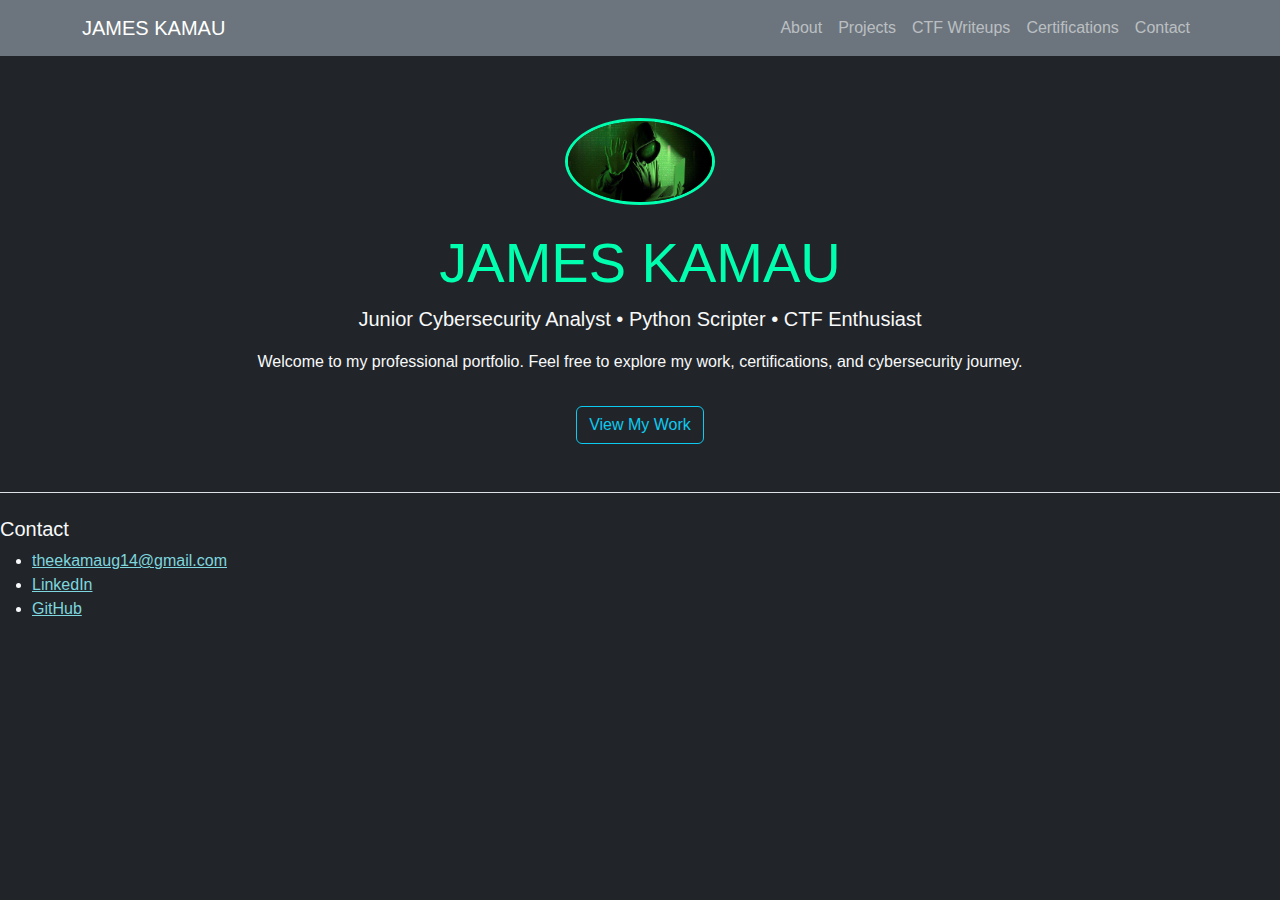
<file: index.html>
<!DOCTYPE html>
<html lang="en">
<head>
  <meta charset="UTF-8">
  <title>James Kamau | Cybersecurity Portfolio</title>
  <meta name="viewport" content="width=device-width, initial-scale=1">
  <link href="https://cdn.jsdelivr.net/npm/bootstrap@5.3.3/dist/css/bootstrap.min.css" rel="stylesheet">
  <link rel="stylesheet" href="assets/style.css">
</head>
<body class="bg-dark text-light">
  <nav class="navbar navbar-expand-lg navbar-dark bg-secondary fixed-top">
    <div class="container">
      <span class="navbar-brand mb-0 h1">JAMES KAMAU</span>
      <button class="navbar-toggler" type="button" data-bs-toggle="collapse" data-bs-target="#navbarNav">
        <span class="navbar-toggler-icon"></span>
      </button>
      <div class="collapse navbar-collapse" id="navbarNav">
        <ul class="navbar-nav ms-auto">
          <li class="nav-item"><a class="nav-link" href="about.html">About</a></li>
          <li class="nav-item"><a class="nav-link" href="projects.html">Projects</a></li>
          <li class="nav-item"><a class="nav-link" href="ctf_writeups.html">CTF Writeups</a></li>
          <li class="nav-item"><a class="nav-link" href="certifications.html">Certifications</a></li>
          <li class="nav-item"><a class="nav-link" href="contact.html">Contact</a></li>
        </ul>
      </div>
    </div>
  </nav>

  <main class="container text-center py-5">
    <img src="images/my-image.jpeg" alt="Profile picture" class="rounded-circle mb-4" width="150">
    <h1 class="display-4">JAMES KAMAU</h1>
    <p class="lead">Junior Cybersecurity Analyst • Python Scripter • CTF Enthusiast</p>
    <p>Welcome to my professional portfolio. Feel free to explore my work, certifications, and cybersecurity journey.</p>
    <a href="projects.html" class="btn btn-outline-info mt-3">View My Work</a>
  </main>
  <!-- FOOTER -->
    <footer class="pt-4 border-top">
      <h5>Contact</h5>
      <ul>
        <li><a href="mailto:theekamaug14@gmail.com">theekamaug14@gmail.com</a></li>
        <li><a href="https://www.linkedin.com/in/james-kamau-4ab165300/" target="_blank">LinkedIn</a></li>
        <li><a href="https://github.com/G-FORCE14" target="_blank">GitHub</a></li>
      </ul>
    </footer>
  </div>
  <script src="https://cdn.jsdelivr.net/npm/bootstrap@5.3.3/dist/js/bootstrap.bundle.min.js"></script>
<!-- Goatcount analytics -->
  <script data-goatcounter="https://gforce-14.goatcounter.com/count"
        async src="//gc.zgo.at/count.js"></script>
</body>
</html>
</file>
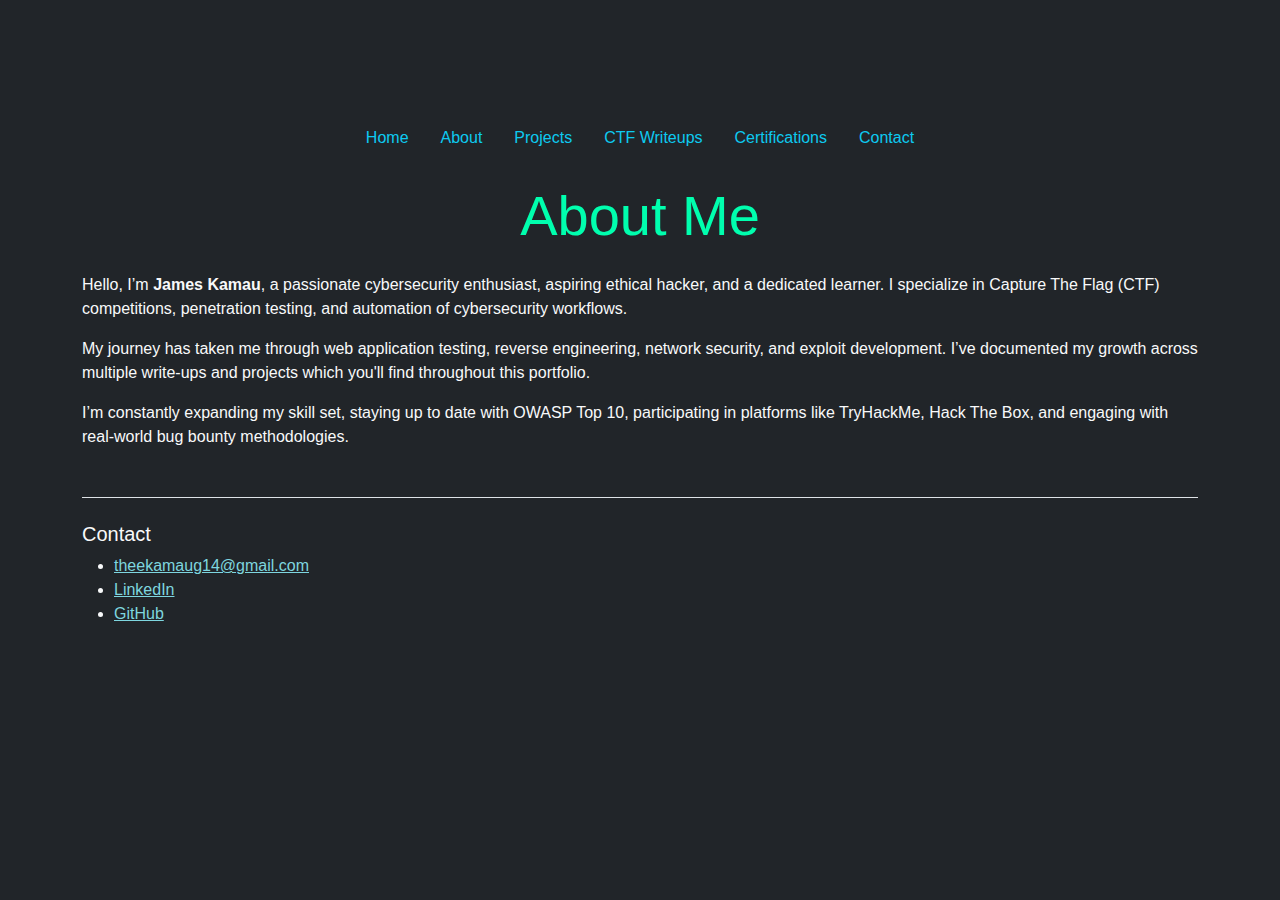
<file: about.html>
<!-- about.html -->
<!DOCTYPE html>
<html lang="en">
<head>
  <meta charset="UTF-8">
  <title>About | James Kamau</title>
  <meta name="viewport" content="width=device-width, initial-scale=1">
  <link rel="stylesheet" href="https://cdn.jsdelivr.net/npm/bootstrap@5.3.0/dist/css/bootstrap.min.css">
  <link rel="stylesheet" href="assets/style.css">
</head>
<body class="bg-dark text-light">
  <div class="container py-5">

     <nav class="mb-4">
      <ul class="nav justify-content-center">
        <li class="nav-item"><a class="nav-link text-info" href="index.html">Home</a></li>
        <li class="nav-item"><a class="nav-link text-info" href="about.html">About</a></li>
        <li class="nav-item"><a class="nav-link text-info active" href="projects.html">Projects</a></li>
        <li class="nav-item"><a class="nav-link text-info" href="ctf_writeups.html">CTF Writeups</a></li>
        <li class="nav-item"><a class="nav-link text-info" href="certifications.html">Certifications</a></li>
        <li class="nav-item"><a class="nav-link text-info" href="contact.html">Contact</a></li>
      </ul>
    </nav>

    <div class="text-center mb-4">
      <h1 class="display-4">About Me</h1>
    </div>

    <div class="mb-5">
      <p>Hello, I’m <strong>James Kamau</strong>, a passionate cybersecurity enthusiast, aspiring ethical hacker, and a dedicated learner. I specialize in Capture The Flag (CTF) competitions, penetration testing, and automation of cybersecurity workflows.</p>
      <p>My journey has taken me through web application testing, reverse engineering, network security, and exploit development. I’ve documented my growth across multiple write-ups and projects which you'll find throughout this portfolio.</p>
      <p>I’m constantly expanding my skill set, staying up to date with OWASP Top 10, participating in platforms like TryHackMe, Hack The Box, and engaging with real-world bug bounty methodologies.</p>
    </div>

    <footer class="pt-4 border-top">
      <h5>Contact</h5>
      <ul>
        <li><a href="mailto:theekamaug14@gmail.com">theekamaug14@gmail.com</a></li>
        <li><a href="https://www.linkedin.com/in/james-kamau-4ab165300/" target="_blank">LinkedIn</a></li>
        <li><a href="https://github.com/G-FORCE14" target="_blank">GitHub</a></li>
      </ul>
    </footer>
  </div>
</body>
</html>
</file>
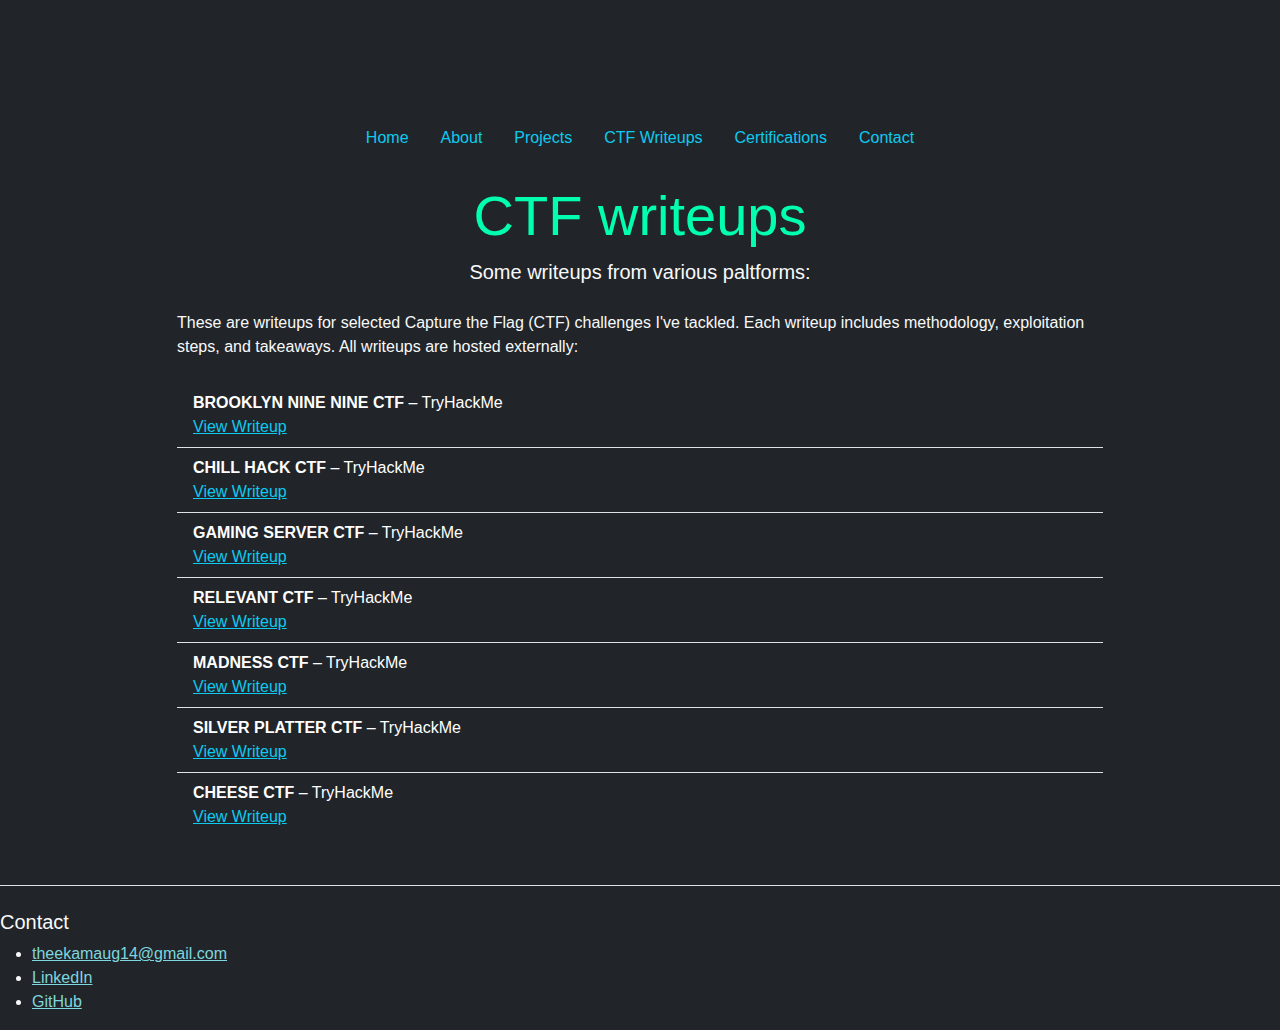
<file: ctf_writeups.html>
<!DOCTYPE html>
<html lang="en">
<head>
  <meta charset="UTF-8">
  <title>Projects | James Kamau</title>
  <meta name="viewport" content="width=device-width, initial-scale=1">
  <link rel="stylesheet" href="https://cdn.jsdelivr.net/npm/bootstrap@5.3.0/dist/css/bootstrap.min.css">
  <link rel="stylesheet" href="assets/style.css">
</head>
<body class="bg-dark text-light">
  <div class="container py-5">

    <!-- NAVBAR -->
    <nav class="mb-4">
      <ul class="nav justify-content-center">
        <li class="nav-item"><a class="nav-link text-info" href="index.html">Home</a></li>
        <li class="nav-item"><a class="nav-link text-info" href="about.html">About</a></li>
        <li class="nav-item"><a class="nav-link text-info active" href="projects.html">Projects</a></li>
        <li class="nav-item"><a class="nav-link text-info" href="ctf_writeups.html">CTF Writeups</a></li>
        <li class="nav-item"><a class="nav-link text-info" href="certifications.html">Certifications</a></li>
        <li class="nav-item"><a class="nav-link text-info" href="contact.html">Contact</a></li>
      </ul>
    </nav>

    <!-- PAGE HEADING -->
    <div class="text-center mb-4">
      <h1 class="display-4">CTF writeups</h1>
      <p class="lead">Some writeups from various paltforms:</p>
    </div>

    <div class="row justify-content-center">
      <div class="col-md-10">
        <p class="mb-4">These are writeups for selected Capture the Flag (CTF) challenges I've tackled. Each writeup includes methodology, exploitation steps, and takeaways. All writeups are hosted externally:</p>

        <ul class="list-group list-group-flush">
          <li class="list-group-item bg-dark text-white">
            <strong>BROOKLYN NINE NINE CTF</strong> – TryHackMe<br/>
            <a href="https://pyrite-decision-f4d.notion.site/BROOKLYN-NINE-NINE-CTF-1e7dade2349b80c6897cc8a1b6d6ce28" target="_blank" class="text-info">View Writeup</a>
          </li>
          <li class="list-group-item bg-dark text-white">
            <strong>CHILL HACK CTF</strong> – TryHackMe<br/>
            <a href="https://pyrite-decision-f4d.notion.site/CHILL-HACK-CTF-1e8dade2349b80ac8501d7f039a4ad2e" target="_blank" class="text-info">View Writeup</a>
          </li>
          <li class="list-group-item bg-dark text-white">
            <strong>GAMING SERVER CTF</strong> – TryHackMe<br/>
            <a href="https://pyrite-decision-f4d.notion.site/GAMING-SERVER-CTF-215dade2349b80c4b83cff52b9089f36" target="_blank" class="text-info">View Writeup</a>
          </li>
          <li class="list-group-item bg-dark text-white">
            <strong>RELEVANT CTF</strong> – TryHackMe<br/>
            <a href="https://pyrite-decision-f4d.notion.site/RELEVANT-CTF-21fdade2349b80b7b243f35b7d979ad0" target="_blank" class="text-info">View Writeup</a>
          </li>
          <li class="list-group-item bg-dark text-white">
            <strong>MADNESS CTF</strong> – TryHackMe<br/>
            <a href="https://pyrite-decision-f4d.notion.site/MADNESS-CTF-214dade2349b805bb3cafa3ebb959998" target="_blank" class="text-info">View Writeup</a>
          </li>
          <li class="list-group-item bg-dark text-white">
            <strong>SILVER PLATTER CTF</strong> – TryHackMe<br/>
            <a href="https://pyrite-decision-f4d.notion.site/SILVER-PLATTER-1e5dade2349b80e1a228e0f98f72b76b" target="_blank" class="text-info">View Writeup</a>
          </li>
           <li class="list-group-item bg-dark text-white">
            <strong>CHEESE CTF</strong> – TryHackMe<br/>
            <a href="https://pyrite-decision-f4d.notion.site/Cheese-CTF-1e5dade2349b8002808bd540cc9f7927" target="_blank" class="text-info">View Writeup</a>
          </li>
          <!-- Add more writeups here -->
        </ul>
      </div>
    </div>
  </div>
<!-- FOOTER -->
    <footer class="pt-4 border-top">
      <h5>Contact</h5>
      <ul>
        <li><a href="mailto:theekamaug14@gmail.com">theekamaug14@gmail.com</a></li>
        <li><a href="https://www.linkedin.com/in/james-kamau-4ab165300/" target="_blank">LinkedIn</a></li>
        <li><a href="https://github.com/G-FORCE14" target="_blank">GitHub</a></li>
      </ul>
    </footer>
  </div>
</body>
</html>
</file>
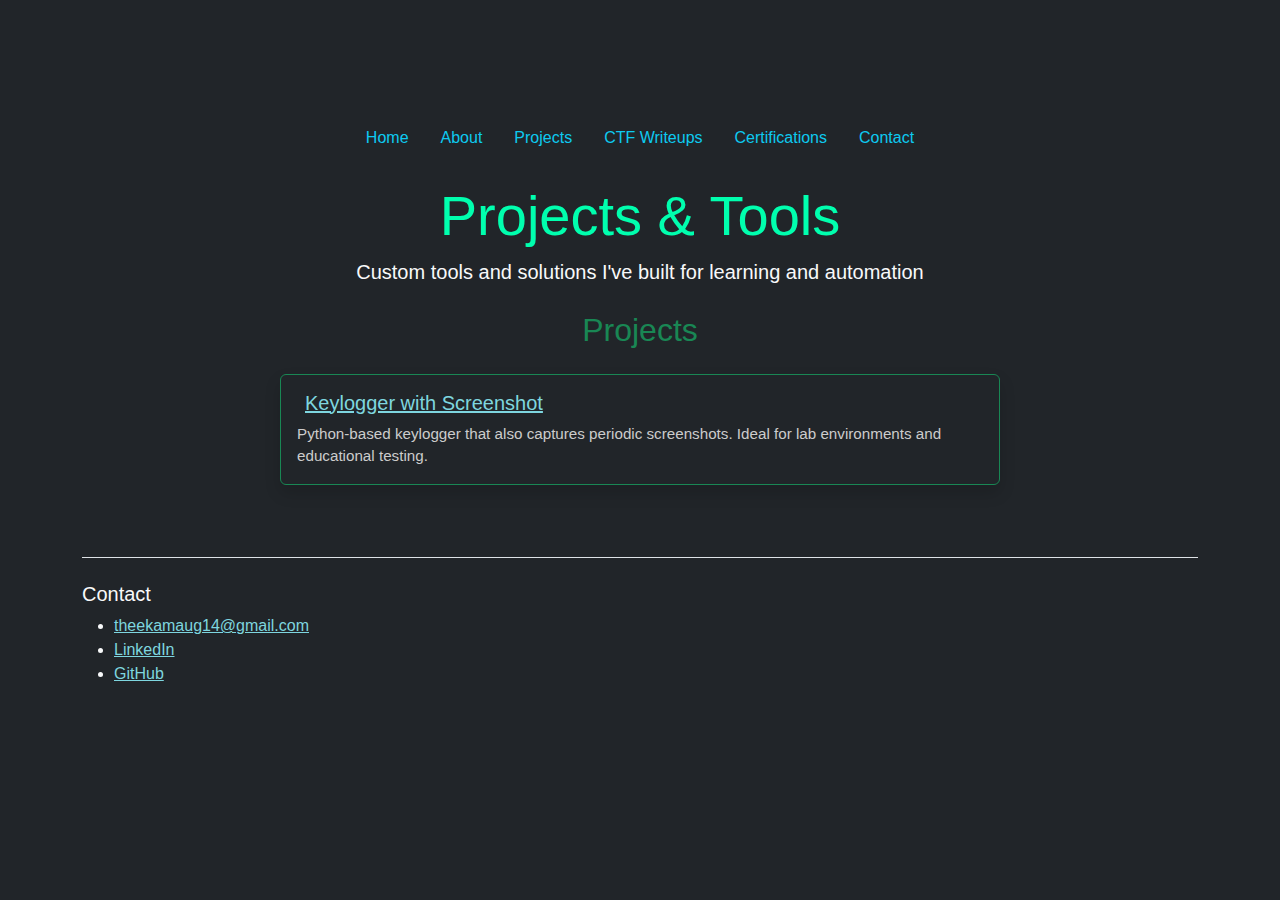
<file: projects.html>
<!DOCTYPE html>
<html lang="en">
<head>
  <meta charset="UTF-8">
  <title>Projects | James Kamau</title>
  <meta name="viewport" content="width=device-width, initial-scale=1">
  <link rel="stylesheet" href="https://cdn.jsdelivr.net/npm/bootstrap@5.3.0/dist/css/bootstrap.min.css">
  <link rel="stylesheet" href="assets/style.css">
</head>
<body class="bg-dark text-light">
  <div class="container py-5">

    <!-- NAVBAR -->
    <nav class="mb-4">
      <ul class="nav justify-content-center">
        <li class="nav-item"><a class="nav-link text-info" href="index.html">Home</a></li>
        <li class="nav-item"><a class="nav-link text-info" href="about.html">About</a></li>
        <li class="nav-item"><a class="nav-link text-info active" href="projects.html">Projects</a></li>
        <li class="nav-item"><a class="nav-link text-info" href="ctf_writeups.html">CTF Writeups</a></li>
        <li class="nav-item"><a class="nav-link text-info" href="certifications.html">Certifications</a></li>
        <li class="nav-item"><a class="nav-link text-info" href="contact.html">Contact</a></li>
      </ul>
    </nav>

    <!-- PAGE HEADING -->
    <div class="text-center mb-4">
      <h1 class="display-4">Projects & Tools</h1>
      <p class="lead">Custom tools and solutions I've built for learning and automation</p>
    </div>

   <!-- PROJECTS LIST -->
<div class="container mb-5">
  <h2 class="text-success text-center mb-4">Projects</h2>
  <div class="row justify-content-center">
    <div class="col-md-8">
      
     <!-- PROJECT 1 CARD -->
<div class="card bg-dark text-white mb-4 border-success shadow">
  <div class="card-body">
    <h5 class="card-title mb-2">
      <i class="fas fa-terminal text-success me-2"></i>
      <a href="https://github.com/G-FORCE14/keylogger.git"
         target="_blank"
         class="project-link">
        Keylogger with Screenshot
      </a>
    </h5>
    <p class="card-text" style="color: #ccc; font-size: 0.95rem;">
      Python-based keylogger that also captures periodic screenshots. Ideal for lab environments and educational testing.
    </p>
  </div>
</div>

      <!-- Add more projects as needed -->
    </div>
  </div>
</div>


    <!-- FOOTER -->
    <footer class="pt-4 border-top">
      <h5>Contact</h5>
      <ul>
        <li><a href="mailto:theekamaug14@gmail.com">theekamaug14@gmail.com</a></li>
        <li><a href="https://www.linkedin.com/in/james-kamau-4ab165300/" target="_blank">LinkedIn</a></li>
        <li><a href="https://github.com/G-FORCE14" target="_blank">GitHub</a></li>
      </ul>
    </footer>
  </div>
</body>
</html>
</file>
<file: assets/style.css>
body {
  font-family: 'Segoe UI', sans-serif;
}
a {
  color: #7ed6df;
}
a:hover {
  color: #70a1ff;
}
h1, h3 {
  color: #00ffae;
}
img.rounded-circle {
  border: 3px solid #00ffae;
}

.nav-link {
  transition: color 0.3s ease;
}

.nav-link:hover {
  color: #17a2b8; /* bright cyan */
  text-decoration: underline;
}

.nav-link.fw-bold {
  text-decoration: underline;
}

body {
  overflow-x: hidden;
  padding-top: 70px;
}
</file>
